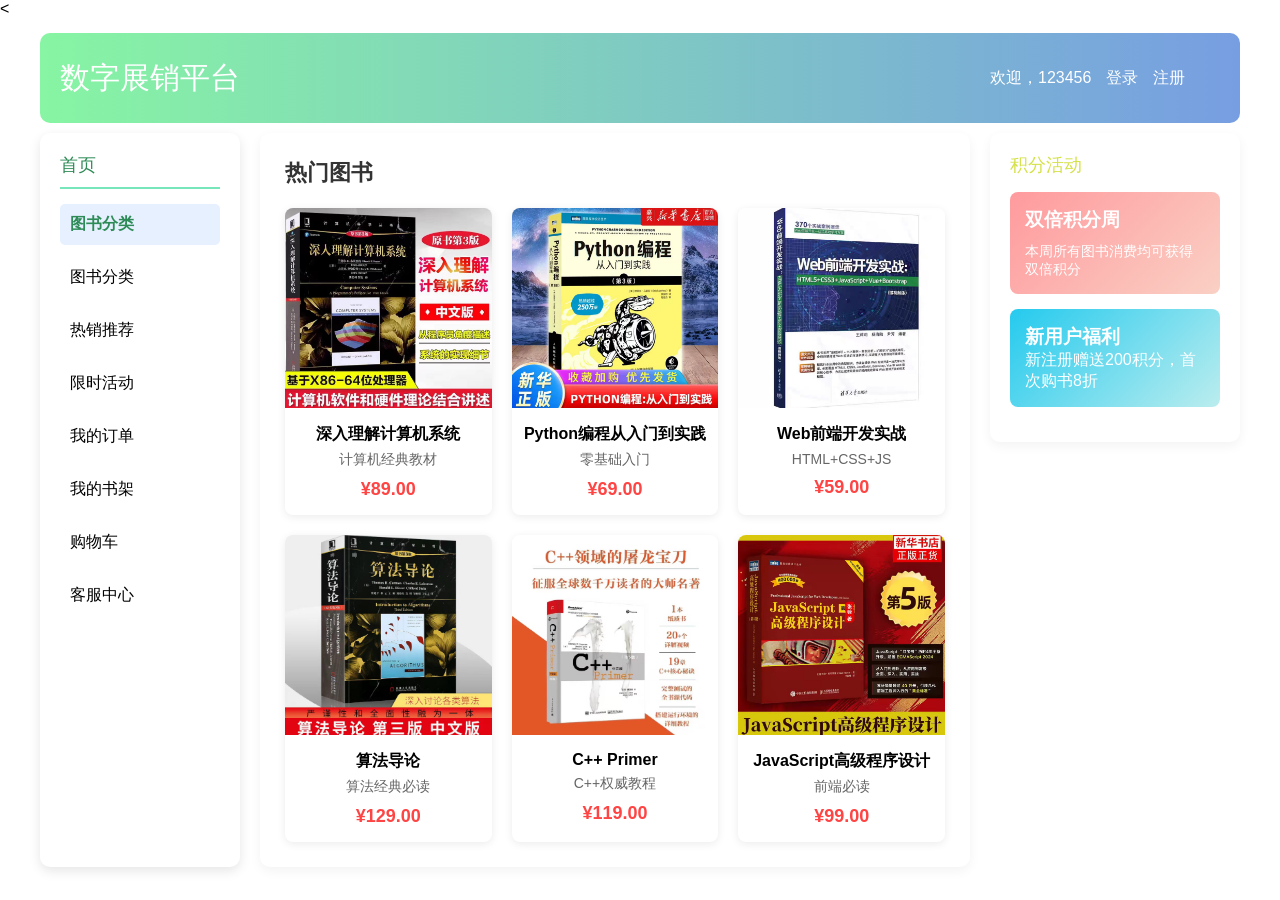
<file: index.html>
<!DOCTYPE html>
<html lang="en">
<head>
    <meta charset="UTF-8">
    <meta name="viewport" content="width=device-width, initial-scale=1.0">
    <title>数字展销平台</title>
    <link rel="stylesheet" href="lab2.css">
</head>
</head> 
<body>
    <<div class="header">
        <div class="word1">数字展销平台</div>
        <div class="word2">欢迎，123456</div>
        <div class="word3">登录</div>
        <div class="word4">注册</div>
      </div>
      <div class="container">
        <div class="left-nav">
          <div class="nav-title">首页</div>
          <ul class="nav-menu">
            <li class="active">图书分类</li>
            <li>图书分类</li>
            <li>热销推荐</li>
            <li>限时活动</li>
            <li>我的订单</li>
            <li>我的书架</li>
            <li>购物车</li>
            <li>客服中心</li>
          </ul>
        </div>
        <div class="main-content">
          <h2 class="main-title">热门图书</h2>
          <div class="book-list">
            <div class="book-item">
              <img src="深入理解计算机系统.jpg" alt="深入理解计算机系统">
              <h4>深入理解计算机系统</h4>
              <p>计算机经典教材</p>
              <div class="price">¥89.00</div>
            </div>
            <div class="book-item">
              <img src="python编程从入门到实践.jpg" alt="python ">
              <h4>Python编程从入门到实践</h4>
              <p>零基础入门</p>
              <div class="price">¥69.00</div>
            </div>
            <div class="book-item">
              <img src="web前端开发实战.jpg" alt="web前端开发实战">
              <h4>Web前端开发实战</h4>
              <p>HTML+CSS+JS</p>
              <div class="price">¥59.00</div>
            </div>
            <div class="book-item">
              <img src="算法导论.jpg" alt="算法导论">
              <h4>算法导论</h4>
              <p>算法经典必读</p>
              <div class="price">¥129.00</div>
            </div>
            <div class="book-item">
              <img src="C++ Primer.jpg" alt="C++ Primer">
              <h4>C++ Primer</h4>
              <p>C++权威教程</p>
              <div class="price">¥119.00</div>
            </div>
            <div class="book-item">
              <img src="JavaScript高级程序设计.jpg" alt="JavaScript高级程序设计">
              <h4>JavaScript高级程序设计</h4>
              <p>前端必读</p>
              <div class="price">¥99.00</div>
            </div>
          </div>
        </div>
        <div class="right-ads">
          <div class="ad-card">
            <div class="ad-title">积分活动</div>
            <div class="points-promo">
              <h3>双倍积分周</h3>
              <p>本周所有图书消费均可获得双倍积分</p>
            </div>
            <div class="points-promo1">
              <h3>新用户福利</h3>
              <p>新注册赠送200积分，首次购书8折</p>
            </div>
          </div>
        </div>
    </div>
</body>
</html>
</file>
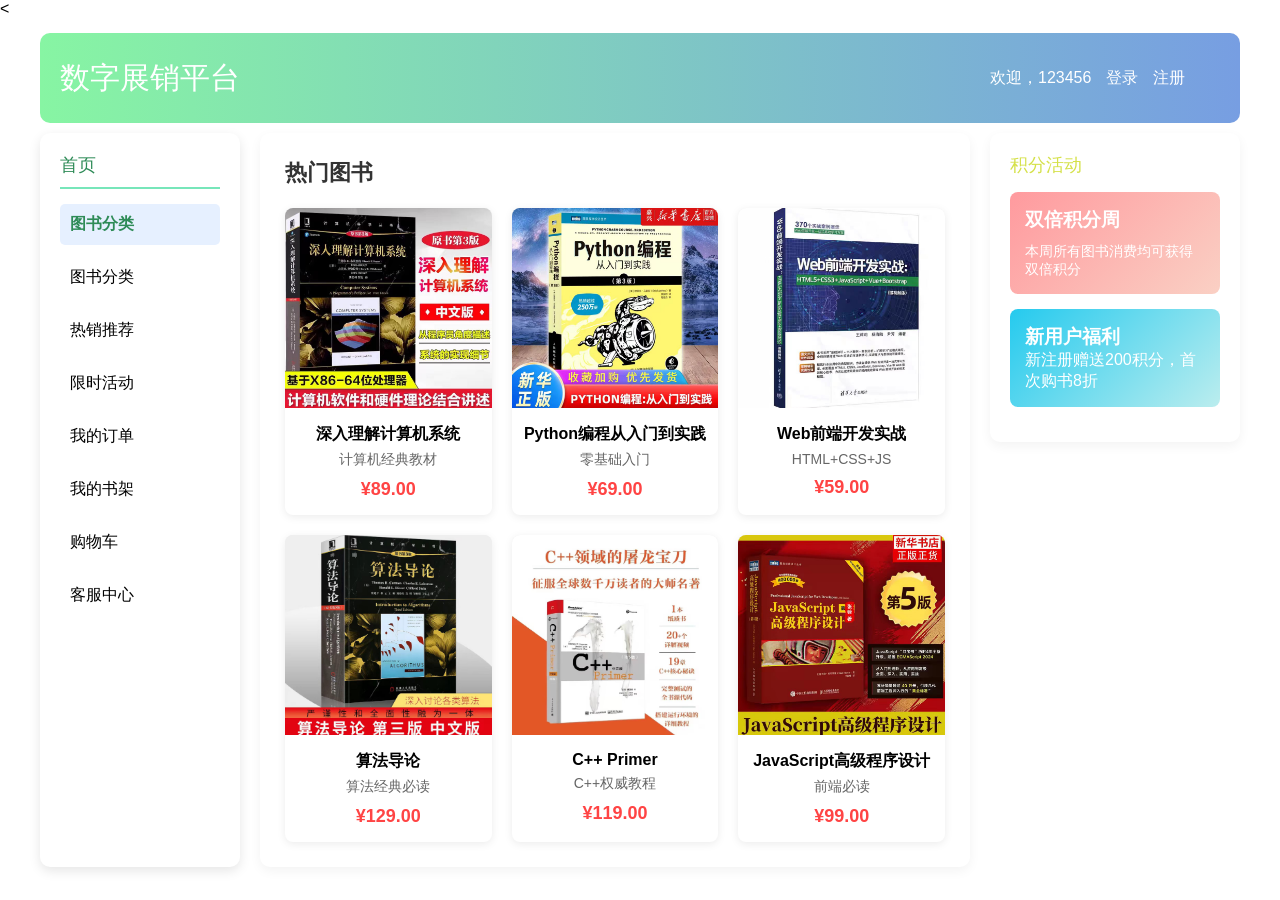
<file: lab2-2501-020-index.html>
<!DOCTYPE html>
<html lang="en">
<head>
    <meta charset="UTF-8">
    <meta name="viewport" content="width=device-width, initial-scale=1.0">
    <title>数字展销平台</title>
    <link rel="stylesheet" href="lab2.css">
</head>
</head> 
<body>
    <<div class="header">
        <div class="word1">数字展销平台</div>
        <div class="word2">欢迎，123456</div>
        <div class="word3">登录</div>
        <div class="word4">注册</div>
      </div>
      <div class="container">
        <div class="left-nav">
          <div class="nav-title">首页</div>
          <ul class="nav-menu">
            <li class="active">图书分类</li>
            <li>图书分类</li>
            <li>热销推荐</li>
            <li>限时活动</li>
            <li>我的订单</li>
            <li>我的书架</li>
            <li>购物车</li>
            <li>客服中心</li>
          </ul>
        </div>
        <div class="main-content">
          <h2 class="main-title">热门图书</h2>
          <div class="book-list">
            <div class="book-item">
              <img src="深入理解计算机系统.jpg" alt="深入理解计算机系统">
              <h4>深入理解计算机系统</h4>
              <p>计算机经典教材</p>
              <div class="price">¥89.00</div>
            </div>
            <div class="book-item">
              <img src="python编程从入门到实践.jpg" alt="python ">
              <h4>Python编程从入门到实践</h4>
              <p>零基础入门</p>
              <div class="price">¥69.00</div>
            </div>
            <div class="book-item">
              <img src="web前端开发实战.jpg" alt="web前端开发实战">
              <h4>Web前端开发实战</h4>
              <p>HTML+CSS+JS</p>
              <div class="price">¥59.00</div>
            </div>
            <div class="book-item">
              <img src="算法导论.jpg" alt="算法导论">
              <h4>算法导论</h4>
              <p>算法经典必读</p>
              <div class="price">¥129.00</div>
            </div>
            <div class="book-item">
              <img src="C++ Primer.jpg" alt="C++ Primer">
              <h4>C++ Primer</h4>
              <p>C++权威教程</p>
              <div class="price">¥119.00</div>
            </div>
            <div class="book-item">
              <img src="JavaScript高级程序设计.jpg" alt="JavaScript高级程序设计">
              <h4>JavaScript高级程序设计</h4>
              <p>前端必读</p>
              <div class="price">¥99.00</div>
            </div>
          </div>
        </div>
        <div class="right-ads">
          <div class="ad-card">
            <div class="ad-title">积分活动</div>
            <div class="points-promo">
              <h3>双倍积分周</h3>
              <p>本周所有图书消费均可获得双倍积分</p>
            </div>
            <div class="points-promo1">
              <h3>新用户福利</h3>
              <p>新注册赠送200积分，首次购书8折</p>
            </div>
          </div>
        </div>
    </div>
</body>
</html>
</file>
<file: lab2.css>
* {
      margin: 0;
      padding: 0;
      box-sizing: border-box;
      font-family: "微软雅黑", sans-serif;
    }
.header{
        width: 1200px;
        height: 90px;
        border-radius: 10px;
        background: linear-gradient(to right,#87f5a3 0%,#779ee2 100%);
        display: flex;
        align-items: center;
        margin: 15px auto 0;
        padding: 0 20px;
    }
.word1{
        color: white;
        font-size: 30px;
    }
.word2{
        color: white;
        font-size: 16px;
        margin-left: 750px;
    }
.word3{
        color: white;
        margin-left: 15px;
    }
.word4{
        color: white;
        margin-left: 15px;
    }
.container {
      width: 1200px;
      margin: 10px auto;
      display: flex;
      gap: 20px;
    }
.left-nav{
        width:200px;
        background-color:white;
        border-radius:10px;
        padding:20px;
        box-shadow:0 4px 12px rgba(0,0,0,0.1);
        flex-shrink: 0;
    }
.nav-title{
        font-size:18px;
        margin-bottom:15px;
        padding-bottom:10px;
        border-bottom:2px solid #77e6ba;
        color:#2e8b57;
    }
.nav-menu{
        list-style:none;
    }
.nav-menu li{
        margin-bottom:12px;
        padding:10px;
        border-radius:5px;
        cursor:pointer;
        transition:all 0.3s ease;
        font-size: 16px;
    }
.nav-menu li:hover{
        background-color:#f0f5ff;
        color:#2e8b57;
        transform:translateX(5px);
    }
.nav-menu li.active{
        background-color:#e6f0ff;
        color:#2e8b57;
        font-weight:bold;
    }
.main-content {
      flex: 1;
      background: #fff;
      border-radius: 10px;
      padding: 25px;
      box-shadow: 0 4px 12px rgba(0,0,0,0.05);
    }
.main-title {
      font-size: 22px;
      margin-bottom: 20px;
      color: #333;
    }
.book-list {
      display: grid;
      grid-template-columns: repeat(3, 1fr);
      gap: 20px;
    }
.book-item {
      border-radius: 8px;
      overflow: hidden;
      background: #fff;
      box-shadow: 0 2px 8px rgba(0,0,0,.08);
      text-align: center;
      padding-bottom: 15px;
    }
.book-item img {
      width: 100%;
      height: 200px;
      object-fit: cover;
      background: #eee;
    }
.book-item h4 {
      margin: 12px 0 6px;
      font-size: 16px;
      padding: 0 10px;
    }
.book-item p {
      color: #666;
      font-size: 14px;
      margin-bottom: 10px;
    }
.price {
      color: #ff4444;
      font-size: 18px;
      font-weight: bold;
    }
.right-ads {
      width: 250px;
      flex-shrink: 0;
    }
.ad-card {
      background-color: white;
      border-radius: 10px;
      padding: 20px;
      margin-bottom: 20px;
      box-shadow: 0 4px 12px rgba(0, 0, 0, 0.05);
    }
.ad-title {
      font-size: 18px;
      margin-bottom: 15px;
      color: #d5e14a;
    }
.points-promo {
      background: linear-gradient(135deg, #ff9a9e 0%, #fad0c4 100%);
      color: white;
      padding: 15px;
      border-radius: 8px;
      margin-bottom: 15px;
    }
.points-promo1{
      background:linear-gradient(135deg, #25caee 0%, #bbedee 100%);
      color: white;
      padding: 15px;
      border-radius: 8px;
      margin-bottom: 15px;
}
.points-promo h3 {
      margin-bottom: 10px;
    }
.points-promo p {
      font-size: 14px;
    }
</file>
